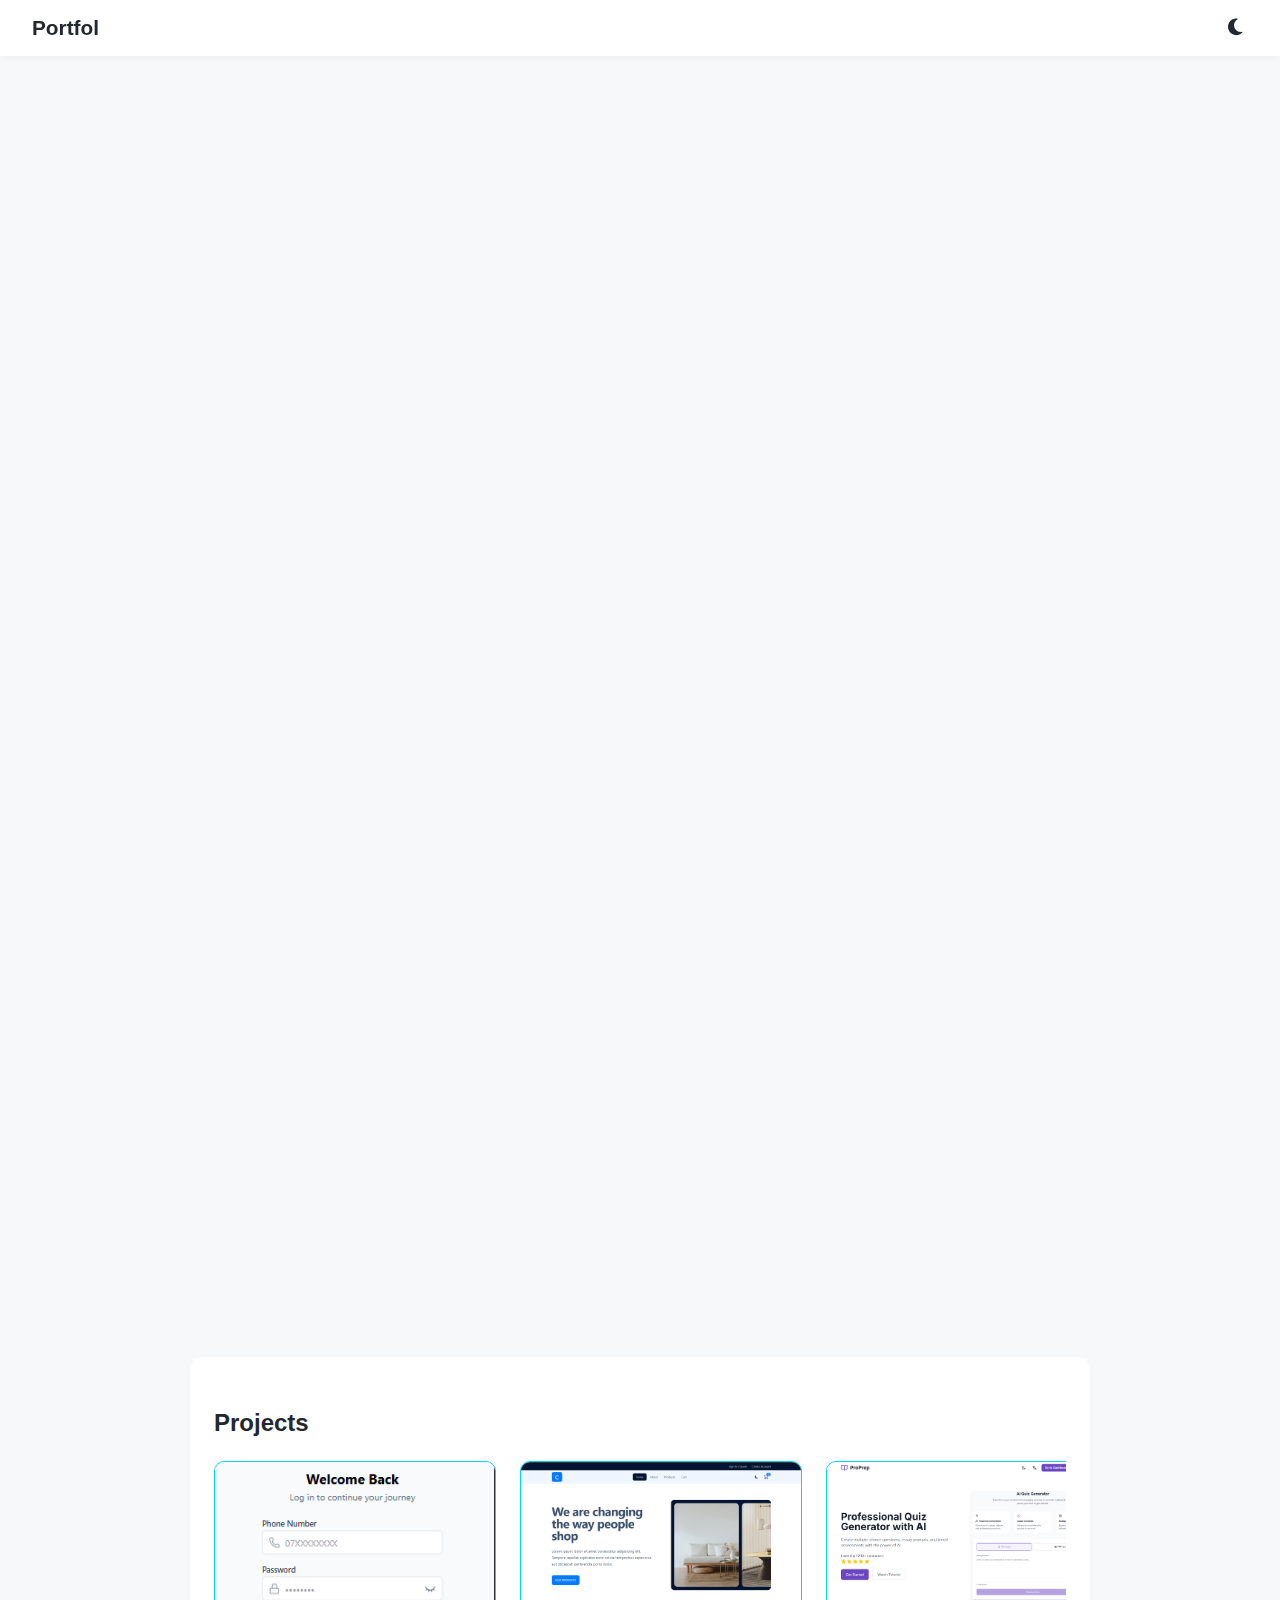
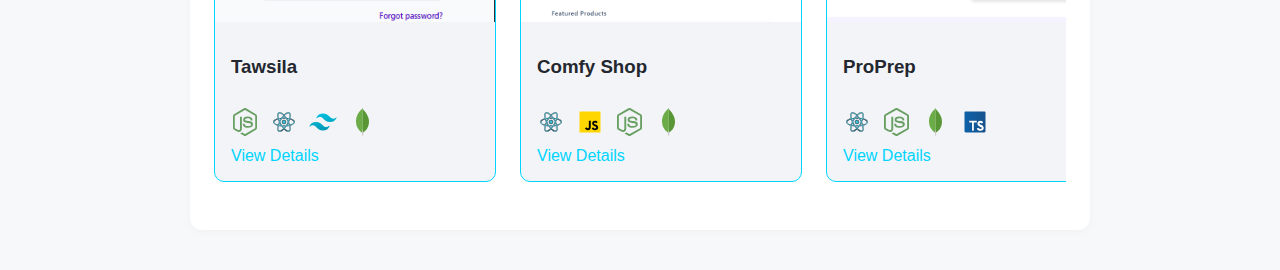
<file: index.html>
<!DOCTYPE html>
<html lang="en">
<head>
  <meta charset="UTF-8">
  <meta name="viewport" content="width=device-width, initial-scale=1.0">
  <title>Omar Salhab | Fullstack Developer</title>
  <link rel="stylesheet" href="styles/main.css">
  <link rel="stylesheet" href="styles/animations.css">
  <link rel="stylesheet" href="styles/theme.css">
  <link rel="stylesheet" href="https://cdnjs.cloudflare.com/ajax/libs/font-awesome/6.4.0/css/all.min.css">
</head>
<body>
  <nav class="navbar">
    <div class="logo" id="typing-logo"></div>
    <button id="theme-toggle" aria-label="Toggle theme"><i class="fas fa-moon"></i></button>
  </nav>
  <main>
    <section class="hero">
      <img src="assets/profile-picture.jpg" alt="Profile Picture" class="hero-img">
      <h1>Omar Salhab</h1>
      <h2><span id="typing-text"></span></h2>
      <p>Building modern, scalable web applications with a passion for clean code and great user experiences.</p>
      <div class="contact-info">
        <a href="https://linkedin.com/in/omarsalhab" target="_blank"><i class="fab fa-linkedin"></i> LinkedIn</a>
        <a href="https://github.com/OmarSalhab" target="_blank"><i class="fab fa-github"></i> GitHub</a>
      </div>
      <div class="contact-info">
        <a href="assets/OMAR SALHAB CV.pdf" download="Omar_Salhab_CV.pdf" target="_blank"><button class="download-cv">Download CV</button></a>
      </div>
    </section>
    <section class="about">
      <h2>About Me</h2>
      <p>I am a fullstack developer with a strong foundation in JavaScript, React, Node.js, and modern web technologies. I enjoy solving complex problems, collaborating with diverse teams, and continuously learning to stay at the forefront of technology. My experience spans building scalable applications, architecting robust backends, and delivering seamless user interfaces. I am open to global opportunities and eager to contribute to innovative projects worldwide.</p>
    </section>
    <section class="skills">
      <h2>Skills & Technologies</h2>
      <div class="tech-cards">
        <div class="tech-card">
          <img src="assets/tech-icons/html.svg" alt="HTML5" class="tech-icon">
          <span class="tech-name">HTML5</span>
        </div>
        <div class="tech-card">
          <img src="assets/tech-icons/css.svg" alt="CSS3" class="tech-icon">
          <span class="tech-name">CSS3</span>
        </div>
        <div class="tech-card">
          <img src="assets/tech-icons/javascript.svg" alt="JavaScript" class="tech-icon">
          <span class="tech-name">JavaScript</span>
        </div>
        <div class="tech-card">
          <img src="assets/tech-icons/typescript.svg" alt="TypeScript" class="tech-icon">
          <span class="tech-name">TypeScript</span>
        </div>
        <div class="tech-card">
          <img src="assets/tech-icons/react.svg" alt="React" class="tech-icon">
          <span class="tech-name">React</span>
        </div>
        <div class="tech-card">
          <img src="assets/tech-icons/redux.svg" alt="Redux" class="tech-icon">
          <span class="tech-name">Redux</span>
        </div>
        <div class="tech-card">
          <img src="assets/tech-icons/tanstackQ.svg" alt="TanStack Query" class="tech-icon">
          <span class="tech-name">TanStack Query</span>
        </div>
        <div class="tech-card">
          <img src="assets/tech-icons/chadcn uisvg.svg" alt="shadcn/ui" class="tech-icon">
          <span class="tech-name">Shadcn UI</span>
        </div>
        <div class="tech-card">
          <img src="assets/tech-icons/tailwind.svg" alt="Tailwind CSS" class="tech-icon">
          <span class="tech-name">Tailwind CSS</span>
        </div>
        <div class="tech-card">
          <img src="assets/tech-icons/bootstrap.svg" alt="Bootstrap" class="tech-icon">
          <span class="tech-name">Bootstrap</span>
        </div>
        <div class="tech-card">
          <img src="assets/tech-icons/firebase.svg" alt="Firebase" class="tech-icon">
          <span class="tech-name">Firebase</span>
        </div>
        <div class="tech-card">
          <img src="assets/tech-icons/supabase.svg" alt="Firebase" class="tech-icon">
          <span class="tech-name">Supabase</span>
        </div>
        <div class="tech-card">
          <img src="assets/tech-icons/node.svg" alt="Firebase" class="tech-icon">
          <span class="tech-name">Node</span>
        </div>
        <div class="tech-card">
          <img src="assets/tech-icons/express.svg" alt="Firebase" class="tech-icon">
          <span class="tech-name">Express</span>
        </div>
        <div class="tech-card">
          <img src="assets/tech-icons/mongodb.svg" alt="Firebase" class="tech-icon">
          <span class="tech-name">MongoDB</span>
        </div>
        <div class="tech-card">
          <img src="assets/tech-icons/postman.svg" alt="Firebase" class="tech-icon">
          <span class="tech-name">Postman</span>
        </div>
        <div class="tech-card">
          <img src="assets/tech-icons/git.svg" alt="Git" class="tech-icon">
          <span class="tech-name">Git</span>
        </div>
        <div class="tech-card">
          <img src="assets/tech-icons/github.svg" alt="GitHub" class="tech-icon">
          <span class="tech-name">GitHub</span>
        </div>
      </div>
    </section>
    <section class="projects">
      <h2>Projects</h2>
      <div class="project-cards">
        <div class="project-card">
          <img src="assets/tawsila/Screenshot (348).png" loading="lazy" alt="Tawsila Project Thumbnail">
          <div class="project-info">
            <h3>Tawsila</h3>
            <div class="project-stack">
              <img src="assets/tech-icons/node.svg" alt="Node.js" title="Node.js" class="project-tech-icon">
              <img src="assets/tech-icons/react.svg" alt="React" title="React" class="project-tech-icon">
              <img src="assets/tech-icons/tailwind.svg" alt="tailwind" title="Tailwind" class="project-tech-icon">
              <img src="assets/tech-icons/mongodb.svg" alt="MongoDB" title="MongoDB" class="project-tech-icon">
            </div>
            <a href="project.html?project=tawsila" class="project-link">View Details</a>
          </div>
        </div>
        <div class="project-card">
          <img src="assets/comfy-shop/Screenshot (357).png" loading="lazy" alt="Comfy Shop Project Thumbnail">
          <div class="project-info">
            <h3>Comfy Shop</h3>
            <div class="project-stack">
              <img src="assets/tech-icons/react.svg" alt="React" title="React" class="project-tech-icon">
              <img src="assets/tech-icons/javascript.svg" alt="JavaScript" title="JavaScript" class="project-tech-icon">
              <img src="assets/tech-icons/node.svg" alt="Node.js" title="Node.js" class="project-tech-icon">
              <img src="assets/tech-icons/mongodb.svg" alt="MongoDB" title="MongoDB" class="project-tech-icon">
            </div>
            <a href="project.html?project=ecommerce" class="project-link">View Details</a>
          </div>
        </div>
        <div class="project-card">
          <img src="assets/proprep/Screenshot (333).png" loading="lazy" alt="ProPrep Project Thumbnail">
          <div class="project-info">
            <h3>ProPrep</h3>
            <div class="project-stack">
              <img src="assets/tech-icons/react.svg" alt="React" title="React" class="project-tech-icon">
              <img src="assets/tech-icons/node.svg" alt="Node.js" title="Node.js" class="project-tech-icon">
              <img src="assets/tech-icons/mongodb.svg" alt="MongoDB" title="MongoDB" class="project-tech-icon">
              <img src="assets/tech-icons/typescript.svg" alt="typescript" title="Typescript" class="project-tech-icon">
            </div>
            <a href="project.html?project=proprep" class="project-link">View Details</a>
          </div>
        </div>
        <div class="project-card">
          <img src="assets/view2earn/Screenshot (337).png" loading="lazy" alt="View2Earn Project Thumbnail">
          <div class="project-info">
            <h3>View2Earn</h3>
            <div class="project-stack">
              <img src="assets/tech-icons/react.svg" alt="React" title="React" class="project-tech-icon">
              <img src="assets/tech-icons/supabase.svg" alt="supabase" title="Supabase" class="project-tech-icon">
              <img src="assets/tech-icons/typescript.svg" alt="typescript" title="Typescript" class="project-tech-icon">
              <img src="assets/tech-icons/bootstrap.svg" alt="bootstrap" title="Bootstrap" class="project-tech-icon">
            </div>
            <a href="project.html?project=view2earn" class="project-link">View Details</a>
          </div>
        </div>
        <div class="project-card">
          <img src="assets/gym-landing/Screenshot (340).png" loading="lazy" alt="Gym Landing Page Project Thumbnail">
          <div class="project-info">
            <h3>Gym Landing Page</h3>
            <div class="project-stack">
              <img src="assets/tech-icons/react.svg" alt="React" title="React" class="project-tech-icon">
              <img src="assets/tech-icons/tailwind.svg" alt="tailwind" title="tailwind" class="project-tech-icon">
              <img src="assets/tech-icons/css.svg" alt="Css" title="Css" class="project-tech-icon">
              <img src="assets/tech-icons/javascript.svg" alt="JavaScript" title="JavaScript" class="project-tech-icon">
            </div>
            <a href="project.html?project=gym-landing" class="project-link">View Details</a>
          </div>
        </div>
      </div>
    </section>
   
  </main>
  <script src="scripts/main.js"></script>
</body>
</html>
</file>
<file: styles/main.css>
body {
  margin: 0;
  font-family: 'Trebuchet MS', 'Lucida Sans Unicode', 'Lucida Grande', 'Lucida Sans', Arial, sans-serif;
  background: var(--background);
  color: var(--text);
  transition: background 0.3s, color 0.3s;
}

.navbar {
  display: flex;
  justify-content: space-between;
  align-items: center;
  padding: 1rem 2rem;
  background: var(--navbar-bg);
  box-shadow: 0 2px 8px rgba(0,0,0,0.04);
  position: sticky;
  top: 0;
  z-index: 100;
}

.logo {
  font-weight: bold;
  font-size: 1.3rem;
}

#theme-toggle {
  background: none;
  border: none;
  font-size: 1.2rem;
  cursor: pointer;
  color: var(--text);
  transition: color 0.3s;
}

main {
  max-width: 900px;
  margin: 2rem auto;
  padding: 0 1rem;
}

section {
  margin-bottom: 2.5rem;
}

.hero {
  text-align: center;
  margin-bottom: 2.5rem;
}

.hero h1 {
  font-size: 2.5rem;
  margin-bottom: 0.5rem;
}

.hero h2 {
  font-size: 1.3rem;
  color: var(--accent);
  margin-bottom: 1rem;
}

.about, .skills, .projects, .contact {
  background: var(--section-bg);
  border-radius: 12px;
  padding: 2rem 1.5rem;
  box-shadow: 0 2px 8px rgba(0,0,0,0.03);
}

.hero-img {
  width: 200px;
  height: 200px;
  border-radius: 50%;
  margin: 0 auto 1.2rem auto;
  display: block;
  border: 4px solid var(--accent);
  background: #eaeaea;
}

.download-cv{
  padding: 0.5rem;
  background: var(--background);
  color: rgb(162, 0, 0);
  font-family: 'Trebuchet MS', 'Lucida Sans Unicode', 'Lucida Grande', 'Lucida Sans', Arial, sans-serif;
  border: 1px rgb(95, 5, 5) dashed;
  border-radius: 3px;
}

.download-cv:hover{
  color: #eaeaea;
  background: rgb(95, 5, 5) !important;
}
/* Technology Cards */
.tech-cards {
  display: grid;
  grid-template-columns: repeat(auto-fit, minmax(90px, 90px));
  gap: 1.5rem;
  justify-content: center;
  margin-top: 1.5rem;
}

.tech-card {
  width: 90px;
  height: 90px;
  background: var(--section-bg);
  border: 2px solid var(--accent);
  border-top: 4px solid var(--accent);
  border-radius: 8px;
  display: flex;
  flex-direction: column;
  align-items: center;
  justify-content: center;
  cursor: pointer;
  transition: all 0.3s ease;
  box-shadow: 0 0 15px var(--card-shadow);
  position: relative;
  overflow: hidden;
}

.tech-card:hover {
  box-shadow: 0 0 25px var(--card-shadow);
  transform: translateY(-2px);
}

.tech-card:hover .tech-icon {
  transform: scale(1.2) rotate(5deg);
}

.tech-icon {
  width: 40px;
  height: 40px;
  transition: transform 0.3s ease;
  margin-bottom: 0.5rem;
}

.tech-name {
  font-size: 0.7rem;
  font-weight: 500;
  text-align: center;
  color: var(--text);
  line-height: 1.2;
  max-width: 80px;
  word-wrap: break-word;
}


.projects .project-cards {
  display: flex;
  overflow-x: auto;
  scroll-snap-type: x mandatory;
  gap: 1.5rem;
  margin-top: 1.5rem;
  padding-bottom: 1rem;
}

.project-card {
  min-width: 280px;
  max-width: 320px;
  scroll-snap-align: start;
  background: var(--card-bg);
  border-radius: 10px;
  border: 1px solid var(--accent);
  overflow: hidden;
  display: flex;
  flex-direction: column;
  transition: transform 0.2s;
}

.project-card:hover {
  transform: translateY(-6px) scale(1.03);
}

.project-card img {
  width: 100%;
  height: 160px;
  object-fit: cover;
}

.project-info {
  padding: 1rem;
  flex: 1;
  display: flex;
  flex-direction: column;
  justify-content: space-between;
}

.project-stack {
  display: flex;
  gap: 0.7rem;
  margin: 0.7rem 0;
  font-size: 1.2rem;
  align-items: center;
}

.project-stack-item {
  display: inline-flex;
  align-items: center;
}

.project-stack .project-tech-icon {
  width: 28px !important;
  height: 28px !important;
  object-fit: contain !important;
  display: block;
}

.project-link {
  color: var(--accent);
  text-decoration: none;
  font-weight: 500;
  margin-top: auto;
  transition: color 0.2s;
}

.project-link:hover {
  text-decoration: underline;
  color: var(--accent-hover);
}

.contact-info {
  display: flex;
  flex-wrap: wrap;
  gap: 2rem;
  justify-content: center;
  margin-top: 1.5rem;
  margin-inline: 0.4rem;
}

.contact-info a {
  color: var(--text);
  text-decoration: none;
  font-size: 1.1rem;
  display: flex;
  align-items: center;
  gap: 0.5rem;
  transition: color 0.2s;
}

.contact-info a:hover {
  color: var(--accent);
}

/* Project Detail Page */
.project-detail {
  background: var(--section-bg);
  border-radius: 12px;
  padding: 2rem 1.5rem;
  box-shadow: 0 2px 8px rgba(0,0,0,0.03);
  max-width: 900px;
  margin: 2rem auto;
  border: 1px solid var(--accent);
}

.project-content {
  margin-top: 2rem;
}

/* Desktop Slider */
.project-slider-desktop {
  position: relative;
  width: 600px;
  max-width: 100%;
  margin: 0 auto;
  display: block;
  overflow: hidden;
}

.slider-container {
  display: flex;
  border-radius: 12px;
  position: relative;
  transition: transform 0.3s ease;
  width: 100%;
  height: 400px;
}

.slider-container img {
  width: 600px;
  min-width: 600px;
  height: 400px;
  object-fit: cover;
  flex-shrink: 0;
  cursor: pointer;
  transition: transform 0.3s ease;
}

.slider-container img:hover {
  transform: scale(1.02);
}

.slider-btn {
  position: absolute;
  top: 50%;
  transform: translateY(-50%);
  background: rgba(0, 0, 0, 0.7);
  color: white;
  border: none;
  width: 40px;
  height: 40px;
  border-radius: 50%;
  cursor: pointer;
  z-index: 10;
  transition: background 0.3s ease;
  font-size: 16px;
}

.slider-btn:hover {
  background: rgba(0, 0, 0, 0.9);
}

.prev-btn {
  left: 15px;
}

.next-btn {
  right: 15px;
}

.slider-dots {
  display: flex;
  justify-content: center;
  gap: 8px;
  margin-top: 1rem;
}

.dot {
  width: 10px;
  height: 10px;
  border-radius: 50%;
  background: var(--accent);
  opacity: 0.5;
  cursor: pointer;
  transition: opacity 0.3s ease;
}

.dot.active {
  opacity: 1;
}

/* Mobile Stack */
.project-stack-mobile {
  display: none;
  position: relative;
  height: 400px;
  max-width: 300px;
  margin: 0 auto;
}

.stack-container {
  position: relative;
  width: 100%;
  height: 100%;
}

.stack-item {
  position: absolute;
  width: 100%;
  height: 100%;
  border-radius: 12px;
  overflow: hidden;
  cursor: grab;
  transition: transform 0.3s ease, z-index 0.3s ease;
  box-shadow: 0 4px 12px rgba(0, 0, 0, 0.15);
}

.stack-item img {
  width: 100%;
  height: 100%;
  object-fit: cover;
}

.stack-item.dragging {
  cursor: grabbing;
  transform: scale(1.05);
}

/* Modal */
.modal {
  display: none;
  position: fixed;
  z-index: 1000;
  left: 0;
  top: 0;
  width: 100%;
  height: 100%;
  background-color: rgba(0, 0, 0, 0.9);
  backdrop-filter: blur(5px);
}

.modal-content {
  position: relative;
  margin: auto;
  display: flex;
  align-items: center;
  justify-content: center;
  width: 100%;
  height: 100%;
}

.modal-image {
  max-width: 90%;
  max-height: 90%;
  object-fit: contain;
  border-radius: 8px;
}

.close-modal {
  position: absolute;
  top: 20px;
  right: 30px;
  color: white;
  font-size: 40px;
  font-weight: bold;
  cursor: pointer;
  z-index: 1001;
}

.close-modal:hover {
  color: var(--accent);
}

.modal-btn {
  position: absolute;
  top: 50%;
  transform: translateY(-50%);
  background: var(--accent);
  color: white;
  border: none;
  width: 50px;
  height: 50px;
  border-radius: 50%;
  cursor: pointer;
  font-size: 20px;
  transition: background 0.3s ease;
}

.prev-modal {
  left: 20px;
}

.next-modal {
  right: 20px;
}

.github-link {
  display: inline-flex;
  align-items: center;
  gap: 0.5rem;
  color: var(--accent);
  text-decoration: none;
  font-weight: 500;
  margin-top: 1.2rem;
  font-size: 1.1rem;
}

.github-link:hover {
  text-decoration: underline;
  color: var(--accent-hover);
}

.back-link {
  color: var(--accent);
  text-decoration: none;
  font-size: 1rem;
  margin-right: 1.5rem;
  display: inline-flex;
  align-items: center;
  gap: 0.5rem;
}

.back-link:hover {
  text-decoration: underline;
  color: var(--accent-hover);
}

/* Hide desktop slider on mobile */
@media (max-width: 768px) {
  .project-slider-desktop {
    display: none;
  }
  
  .project-stack-mobile {
    display: block;
  }
  
  .project-content {
    margin-top: 1rem;
  }
  
  .project-detail {
    padding: 1rem;
  }
}

@media (max-width: 650px) {
  .project-slider-desktop {
    width: 100%;
  }
  
  .slider-container img {
    width: 100vw;
    min-width: 100vw;
  }
}

@media (max-width: 600px) {
  main {
    padding: 0 0.3rem;
  }
  .about, .skills, .projects, .contact, .project-detail {
    padding: 1.2rem 0.5rem;
  }
  .hero-img {
    width: 120px;
    height: 120px;
  }
  .project-gallery img {
    width: 140px;
    height: 90px;
  }
  .tech-cards {
    grid-template-columns: repeat(auto-fit, minmax(80px, 80px));
    gap: 1rem;
  }
  .tech-card {
    width: 80px;
    height: 80px;
  }
  .tech-icon {
    width: 35px;
    height: 35px;
  }
  .tech-name {
    font-size: 0.65rem;
  }
}
</file>
<file: styles/animations.css>
/* Fade-in animation */
.fade-in {
  opacity: 0;
  transform: translateY(20px);
  animation: fadeInUp 0.7s ease forwards;
}

@keyframes fadeInUp {
  to {
    opacity: 1;
    transform: none;
  }
}

/* Smooth transitions for interactive elements */
button, .project-card, .project-link, .contact-info a, .github-link, .back-link {
  transition: background 0.3s, color 0.3s, box-shadow 0.3s, transform 0.2s;
}

/* Subtle hover effect for buttons */
button:hover {
  background: var(--accent);
  color: #fff;
}
</file>
<file: styles/theme.css>
:root {
  --background: #f7f8fa;
  --text: #23272f;
  --navbar-bg: #fff;
  --section-bg: #fff;
  --card-bg: #f3f4f7;
  --accent: #00d4ff;
  --card-shadow : rgba(0, 212, 255, 0.3);
  --accent-hover: #1e40af;
}

.dark-theme {
  --background: #181a20;
  --text: #f3f4f7;
  --navbar-bg: #23272f;
  --section-bg: #23272f;
  --card-bg: #23272f;
  --accent: #128427;
  --card-shadow : rgba(4, 84, 4, 0.723);
  --accent-hover: #39fe07d6;
}

.light-theme {
  --background: #f7f8fa;
  --text: #23272f;
  --navbar-bg: #fff;
  --section-bg: #fff;
  --card-bg: #f3f4f7;
  --accent: #00d4ff;
  --card-shadow : rgba(0, 212, 255, 0.3);
  --accent-hover: #1e40af;
  
}
</file>
